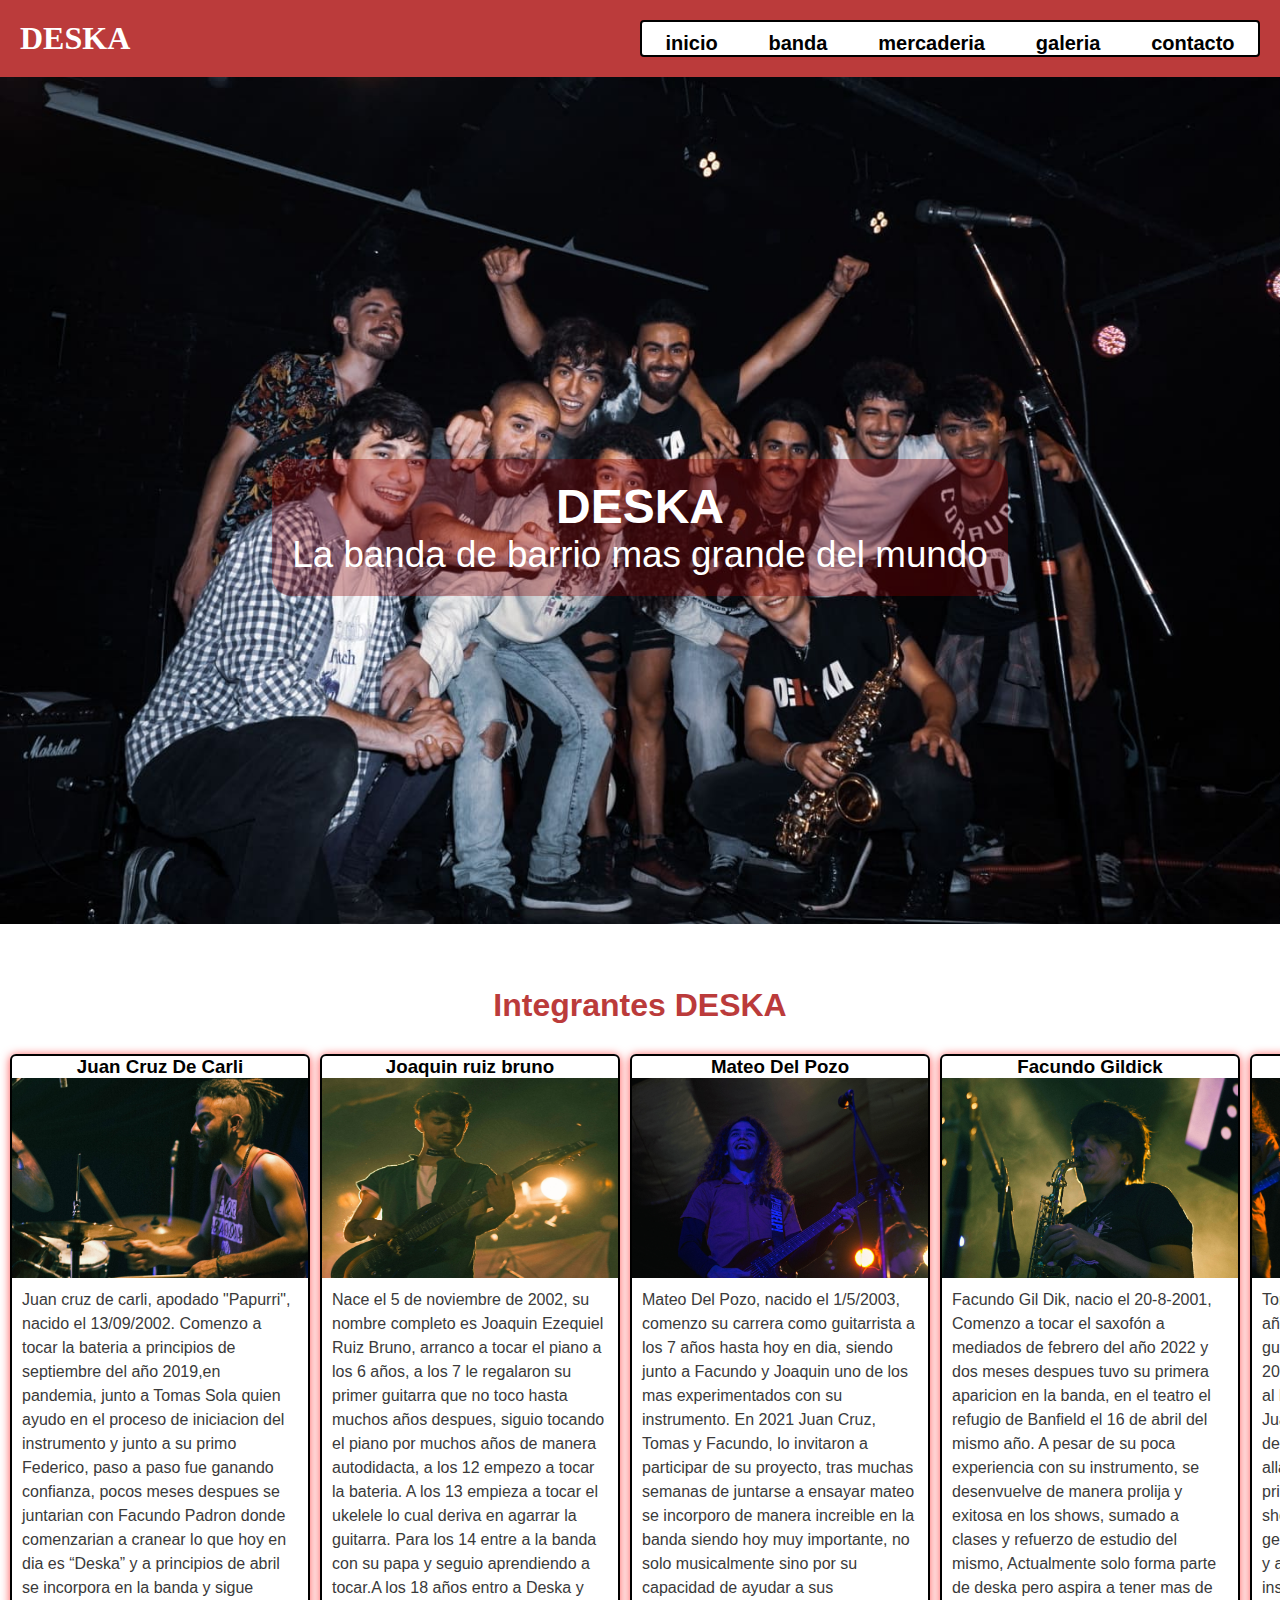
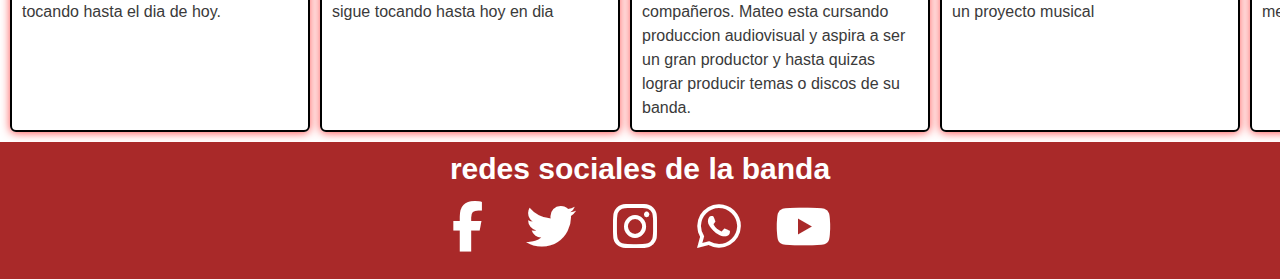
<file: proyecto-deska/index.html>
<!DOCTYPE html>
<html lang="en">
<head>
    <meta charset="UTF-8">
    <meta http-equiv="X-UA-Compatible" content="IE=edge">
    <meta name="viewport" content="width=device-width, initial-scale=1.0">
    <title>DESKA</title>
    <link rel="stylesheet" href="./css/style.css">
    <link rel="stylesheet" href="https://cdnjs.cloudflare.com/ajax/libs/font-awesome/6.2.0/css/all.min.css">
</head>

<body>

    <header>
    <h1>DESKA</h1>
   
    <nav>
        <ul>
            <li>
               <a href="index.html">inicio</a> 
            </li>
            <li><a href="./pages/banda.html">banda</a></li>
            <li><a href="./pages/mercaderia.html">mercaderia</a></li>
            <li><a href="./pages/galeria.html">galeria</a></li>
            <li><a href="./pages/contacto.html">contacto</a></li>
        </ul>
     </nav>
    </header>

<main>
<section class="inicio">
    <div class="titulo__inicio">
    <h2>DESKA</h2> 
    <h3>La banda de barrio mas grande del mundo</h3>
    </div>
</section>
</main>


<section class="integrantes">

  <h2 class="integrantes__titulo">Integrantes DESKA</h2>
  
   <div class="slider-integrantes">

   <article class="tarjeta-integrante">
    <h3 class="tarjeta-integrante__titulo">Juan Cruz De Carli</h3>
    <img src="./img/galeria/imagenremasterizada/Fondo03.jpg" alt="" class="tarjeta-integrante__img">
    <p>Juan cruz de carli, apodado "Papurri", nacido el 13/09/2002. Comenzo a tocar la bateria a principios de septiembre del año 2019,en pandemia, junto a Tomas Sola quien ayudo en el proceso de iniciacion del instrumento y junto a su primo Federico, paso a paso fue ganando confianza, pocos meses despues se juntarian con Facundo Padron donde comenzarian a cranear lo que hoy en dia es “Deska”  y a  principios de abril se incorpora en la banda y sigue tocando hasta el dia de hoy.</p>
   </article>

   <article class="tarjeta-integrante">
    <h3 class="tarjeta-integrante__titulo">Joaquin ruiz bruno</h3>
    <img src="./img/galeria/integrantes.0/integrante3.jpg" alt="" class="tarjeta-integrante__img">
    <p>Nace el 5 de noviembre de 2002, su nombre completo es Joaquin Ezequiel Ruiz Bruno, arranco a tocar el piano a los 6 años, a los 7 le regalaron su primer guitarra que no toco hasta muchos años despues, siguio tocando el piano por muchos años de manera autodidacta, a los 12 empezo a tocar la bateria. A los 13 empieza a tocar el ukelele lo cual deriva en agarrar la guitarra. Para los 14 entre a la banda con su papa y seguio aprendiendo a tocar.A los 18 años entro a Deska y sigue tocando hasta hoy en dia</p>
   </article>

   <article class="tarjeta-integrante">
    <h3 class="tarjeta-integrante__titulo">Mateo Del Pozo</h3>
    <img src="./img/galeria/integrantes.0/integrante2.jpg" alt="" class="tarjeta-integrante__img">
    <p>Mateo Del Pozo, nacido el 1/5/2003, comenzo su carrera como guitarrista a los 7 años hasta hoy en dia, siendo junto a Facundo y Joaquin uno de los mas experimentados con su instrumento. En 2021 Juan Cruz, Tomas y Facundo, lo invitaron a participar de su proyecto, tras muchas semanas de juntarse a ensayar mateo se incorporo de manera increible en la banda siendo hoy muy importante, no solo musicalmente sino por su capacidad de ayudar a sus compañeros. Mateo esta cursando produccion audiovisual y aspira a ser un gran productor y hasta quizas lograr producir temas o discos de su banda.</p>
   </article>

   <article class="tarjeta-integrante">
    <h3 class="tarjeta-integrante__titulo">Facundo Gildick</h3>
    <img src="./img/galeria/integrantes.0/integrante4.jpg" alt="" class="tarjeta-integrante__img">
    <p>Facundo Gil Dik, nacio el 20-8-2001, Comenzo a tocar el saxofón a mediados de febrero del año 2022 y dos meses despues tuvo su primera aparicion en la banda, en el teatro el refugio de Banfield el 16 de abril del mismo año. A pesar de su poca experiencia con su instrumento, se desenvuelve de manera prolija y exitosa en los shows, sumado a clases y refuerzo de estudio del mismo, Actualmente solo forma parte de deska pero aspira a tener mas de un proyecto musical</p>
   </article>

   <article class="tarjeta-integrante">
    <h3 class="tarjeta-integrante__titulo">Tomas Sola</h3>
    <img src="./img/galeria/integrantes.0/integrante5.jpg" alt="" class="tarjeta-integrante__img">
    <p>Tomas Sola, nacio el 1 de agosto del año 2002. Comenzo tocando la guitarra hasta llegar marzo del año 2021 donde se inclinó absolutamente al bajo. Él junto a Facundo Padron y Juan Cruz De Carli fueron los pioneros de lo que hoy en dia es Deska.  Mas alla de ser un bajista relativamente principiante, su performance en cada show hace crecer la espectativa de la gente, esta muy enfocado en estudiar y aprender cada dia mas acerca de su instrumento y proyectarse a ser un mejor bajista</p>
   </article>

   <article class="tarjeta-integrante">
    <h3 class="tarjeta-integrante__titulo">Facundo Padron</h3>
    <img src="./img/galeria/integrantes.0/integrante6.jpg" alt="" class="tarjeta-integrante__img">
    <p>Facundo Padron nació el 14 de septiembre de 2002, un dia despues de juan cruz el baterista.
      Facundo a sus 7 años de edad ya contaba con la compañia de su guitarra, siendo asi uno de los integrantes con mas experiencia en el ambito musical, junto a joaquin y mateo. Cuando incio con el proyecto musical “deska” su inclinacion por ser la voz de la banda fue instantánea, siendo asi el unico vocalista con el que cuentan.</p>
   </article>
</div>
</section>


<footer class="footer">
</div>
  <h3 class="footer__titulo">redes sociales de la banda</h3>

         <div class="redes-sociales">
           <a href="https://www.facebook.com/"><i class="fab fa-facebook-f"></i></a>
           <a href="https://www.twitter.com/"><i class="fab fa-twitter"></i></a>
           <a href="https://www.instagram.com/_deska18/"><i class="fab fa-instagram"></i></a>
           <a href="https://www.whatsapp.com/"><i class="fa-brands fa-whatsapp"></i></a>
           <a href="https://www.youtube.com/"><i class="fa-brands fa-youtube"></i></a>
         </div>
     </div>
</footer>

    
</body>
</html>
</file>
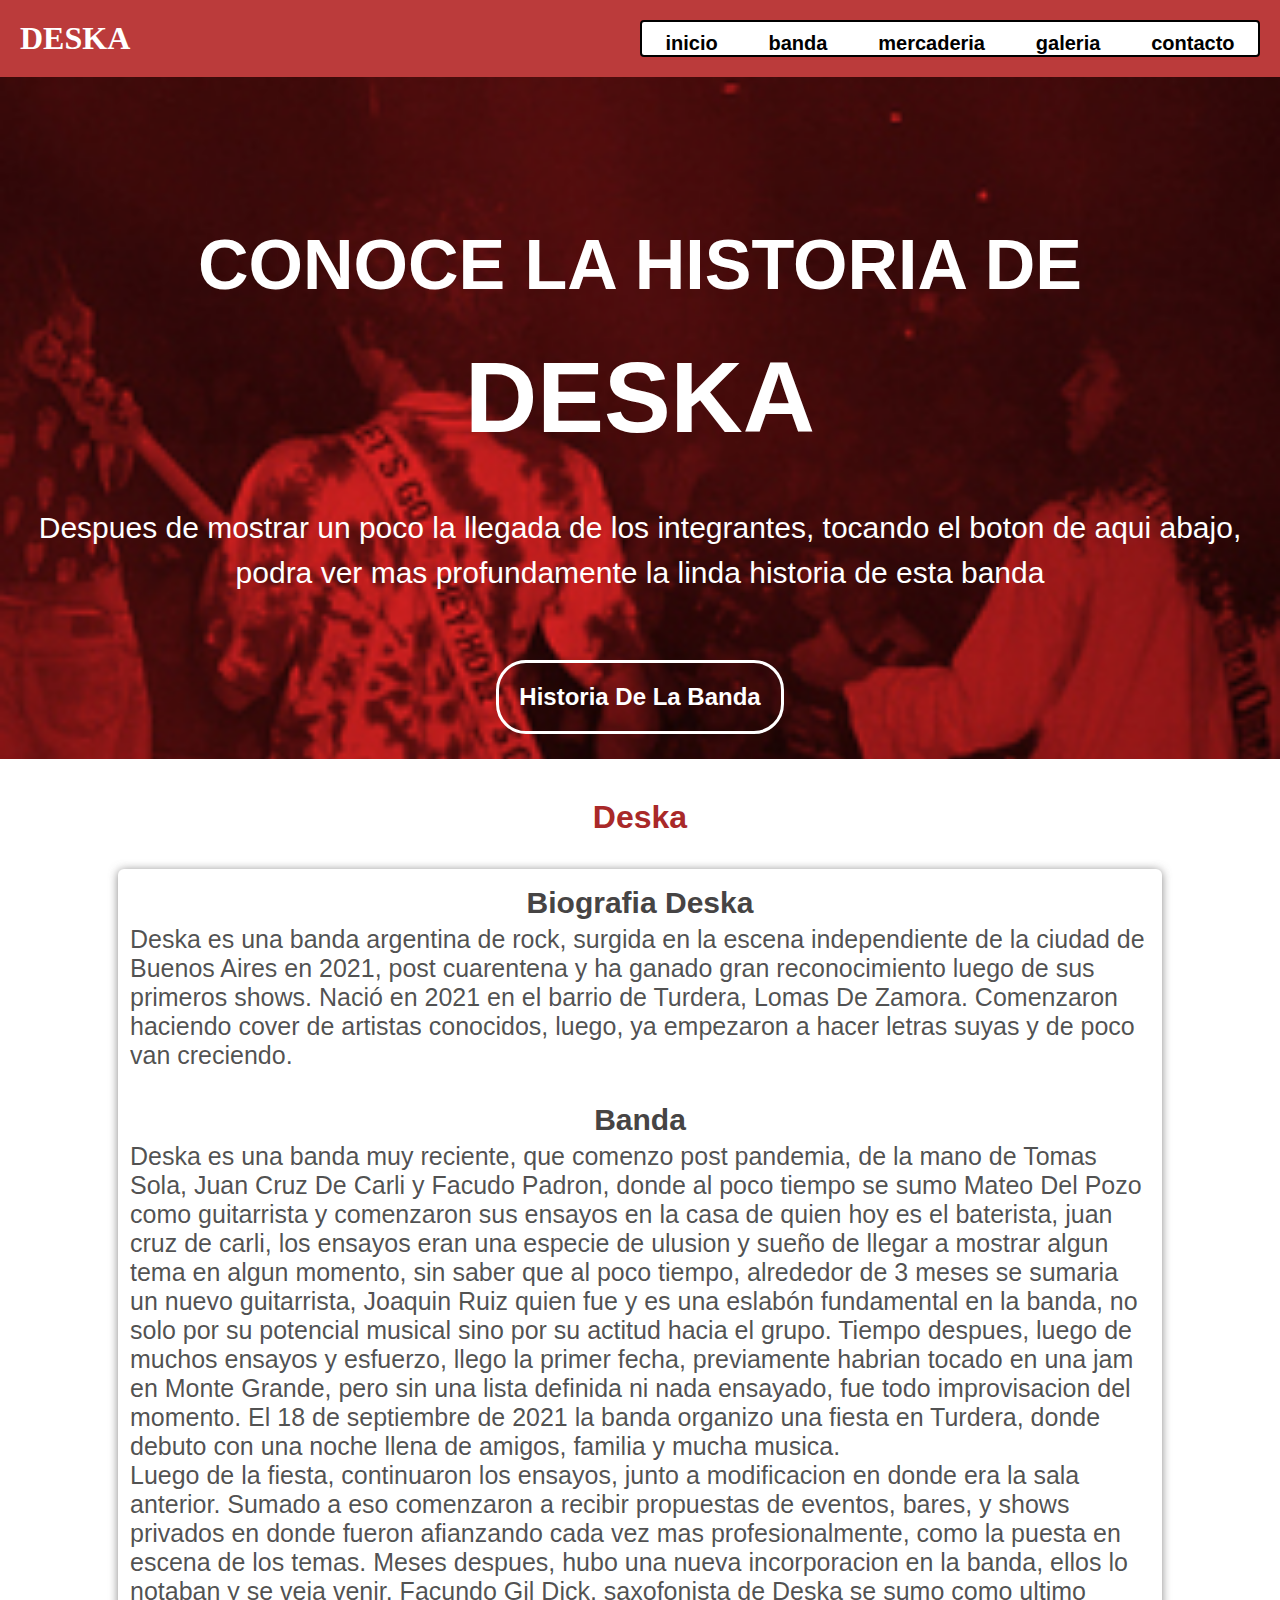
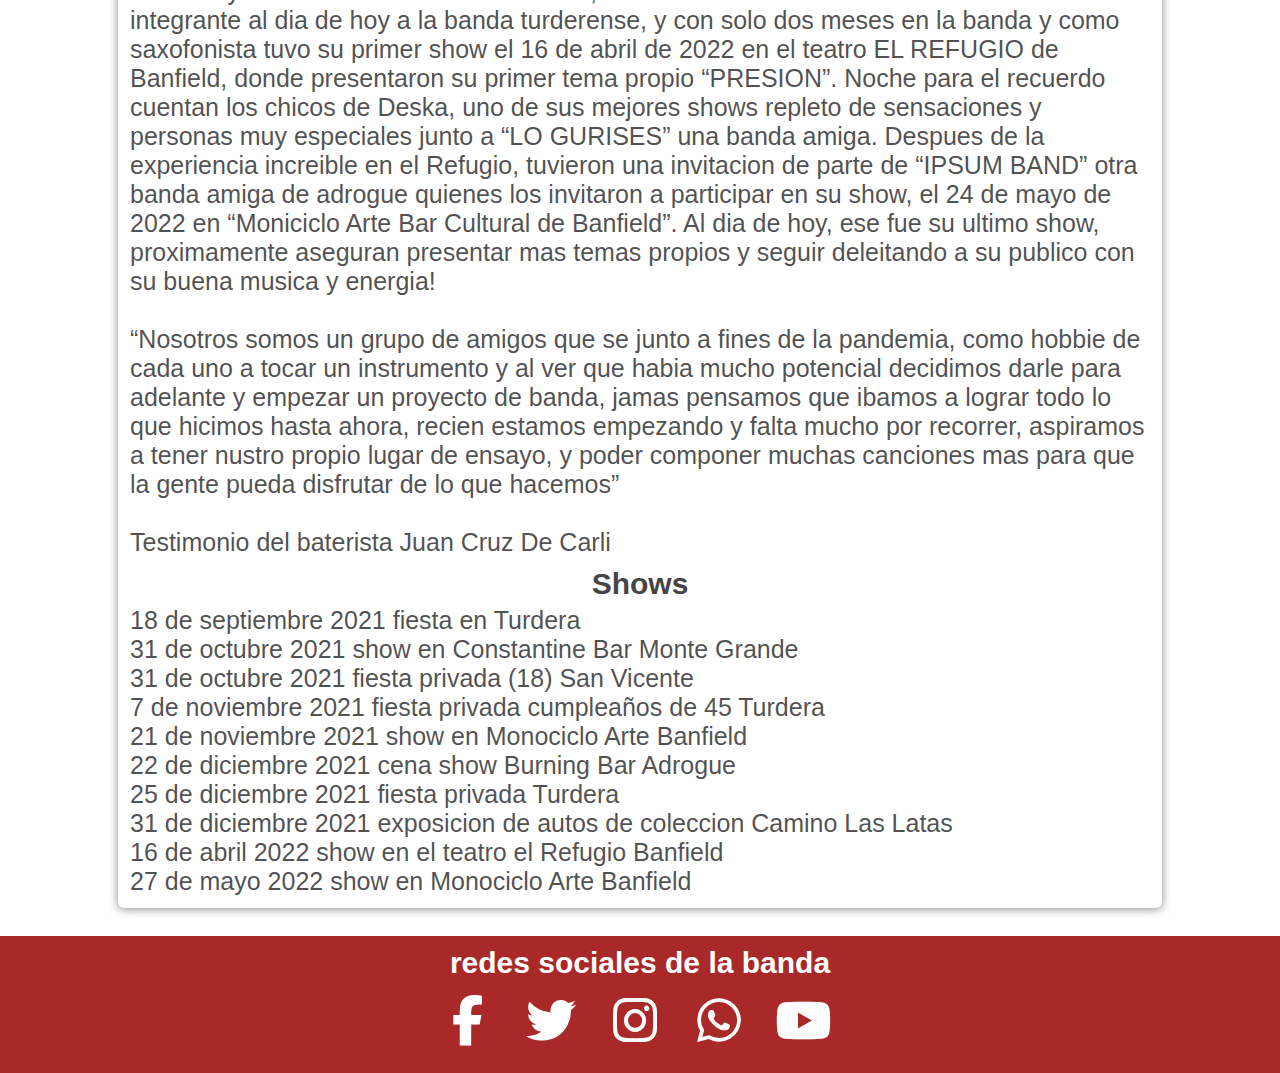
<file: proyecto-deska/pages/banda.html>
<!DOCTYPE html>
<html>
<head>
    <meta charset="UTF-8">
    <meta http-equiv="X-UA-Compatible" content="IE=edge">
    <meta name="viewport" content="width=, initial-scale=1.0">
    <title>Deska18/Banda</title>
    <link rel="stylesheet" href="../css/style.css">
    <link rel="stylesheet" href="https://cdnjs.cloudflare.com/ajax/libs/font-awesome/6.2.0/css/all.min.css">
</head>
<body>
    
    <header>
        <h1>DESKA</h1>
        <nav>
            <ul> 
                <li>
                   <a href="../index.html">inicio</a> 
                </li>
                <li><a href="banda.html">banda</a></li>
                <li><a href="mercaderia.html">mercaderia</a></li>
                <li><a href="galeria.html">galeria</a></li>
                <li><a href="contacto.html">contacto</a></li>
            </ul>
         </nav>
        </header>

      <main>
        <section class="pantalla-dividida">
          <div class="pantalla-dividida__izquierda">
            <h1 class="pantalla-dividida__titulo">CONOCE LA HISTORIA DE</h1>
            <h3 class="pantalla-dividida__subtitulo">DESKA</h3>
            <p class="pantalla-dividida__p">Despues de mostrar un poco la llegada de los integrantes, tocando el boton de aqui abajo, podra ver mas profundamente la linda historia de esta banda</p>
            <div class="pantalla-dividida__link"><a class="pantalla-dividida__boton" href="#id-banda">Historia De La Banda</a></div>
          </div>
          <div class="pantalla-dividida__derecha"></div>
        </section>
      </main>


<section class="banda">
        <div id="id-banda"></div>
        <div class="banda__contenedor">
          <h2 class="banda__titulo">Deska</h2>
      <div class="banda__tarjeta">
         <h3 class="banda__subtitulo">Biografia Deska</h3>
         <p>Deska es una banda argentina de rock, surgida en la escena independiente de la ciudad de Buenos Aires en 2021, post cuarentena y ha ganado gran reconocimiento luego de sus primeros shows. Nació en 2021 en el barrio de Turdera, Lomas De Zamora. Comenzaron haciendo cover de artistas conocidos, luego, ya empezaron a hacer letras suyas y de poco van creciendo.</p><br>
         

        <h3 class="banda__subtitulo">Banda</h3>
        <p>Deska es una banda muy reciente, que comenzo post pandemia, de la mano de Tomas Sola, Juan Cruz De Carli y Facudo Padron, donde al poco tiempo se sumo Mateo Del Pozo como guitarrista y comenzaron sus ensayos en la casa de quien hoy es el baterista, juan cruz de carli, los ensayos eran una especie de ulusion y sueño de llegar a mostrar algun tema en algun momento, sin saber que al poco tiempo, alrededor de 3 meses se sumaria un nuevo guitarrista, Joaquin Ruiz quien fue y es una eslabón fundamental en la banda, no solo por su potencial musical sino por su actitud hacia el grupo.
        Tiempo despues, luego de muchos ensayos y esfuerzo, llego la primer fecha, previamente habrian tocado en una jam en Monte Grande, pero sin una lista definida ni nada ensayado, fue todo improvisacion del momento.
        El 18 de septiembre de 2021 la banda organizo una fiesta en Turdera, donde debuto con una noche llena de amigos, familia y mucha musica. <br>
          
        Luego de la fiesta, continuaron los ensayos, junto a modificacion en donde era la sala anterior.
        Sumado a eso comenzaron a recibir propuestas de eventos, bares, y shows privados en donde fueron afianzando cada vez mas profesionalmente, como la puesta en escena de los temas.
    
        Meses despues, hubo una nueva incorporacion en la banda, ellos lo notaban y se veia venir. Facundo Gil Dick, saxofonista de Deska se sumo como ultimo integrante al dia de hoy a la banda turderense, y con solo dos meses en la banda y como saxofonista tuvo su primer show el 16 de abril de 2022 en el teatro EL REFUGIO de Banfield, donde presentaron su primer tema propio “PRESION”.
        Noche para el recuerdo cuentan los chicos de Deska, uno de sus mejores shows repleto de sensaciones y personas muy especiales junto a “LO GURISES” una banda amiga. 
        Despues de la experiencia increible en el Refugio, tuvieron una invitacion de parte de “IPSUM BAND” otra banda amiga de adrogue quienes los invitaron a participar en su show, el 24 de mayo de 2022 en “Moniciclo Arte Bar Cultural de Banfield”.
        Al dia de hoy, ese fue su ultimo show, proximamente aseguran presentar mas temas propios y seguir deleitando a su publico con su buena musica y energia! <br>
        <br>
        “Nosotros somos un grupo de amigos que se junto a fines de la pandemia, como hobbie de cada uno a tocar un instrumento y al ver que habia mucho potencial decidimos darle para adelante y empezar un proyecto de banda, jamas pensamos que ibamos a lograr todo lo que hicimos hasta ahora, recien estamos empezando y falta mucho por recorrer, aspiramos a tener nustro propio lugar de ensayo, y poder componer muchas canciones mas para que la gente pueda disfrutar de lo que hacemos” <br>
        <br>   
        Testimonio del baterista Juan Cruz De Carli</p>

        <h3 class="banda__subtitulo">Shows</h3>
        <p>18 de septiembre 2021 fiesta en Turdera <br>
          31 de octubre 2021 show en Constantine Bar Monte Grande <br>
          31 de octubre 2021 fiesta privada (18) San Vicente <br>
          7 de noviembre 2021 fiesta privada cumpleaños de 45 Turdera <br>
          21 de noviembre 2021 show en Monociclo Arte Banfield <br>
          22 de diciembre 2021 cena show Burning Bar Adrogue <br>
          25 de diciembre 2021 fiesta privada Turdera <br>
          31 de diciembre 2021 exposicion de autos de coleccion Camino Las Latas <br> 
          16 de abril 2022 show en el teatro el Refugio Banfield <br>
          27 de mayo 2022 show en Monociclo Arte Banfield</p>

      </div> 
     </div>
  </section>
<!------ Footer nuevo --->

<footer class="footer">
</div>
  <h3 class="footer__titulo">redes sociales de la banda</h3>

         <div class="redes-sociales">
           <a href="https://www.facebook.com/"><i class="fab fa-facebook-f"></i></a>
           <a href="https://www.twitter.com/"><i class="fab fa-twitter"></i></a>
           <a href="https://www.instagram.com/_deska18/"><i class="fab fa-instagram"></i></a>
           <a href="https://www.whatsapp.com/"><i class="fa-brands fa-whatsapp"></i></a>
           <a href="https://www.youtube.com/"><i class="fa-brands fa-youtube"></i></a>
         </div>
     </div>
</footer>

</body>
</html>
</file>
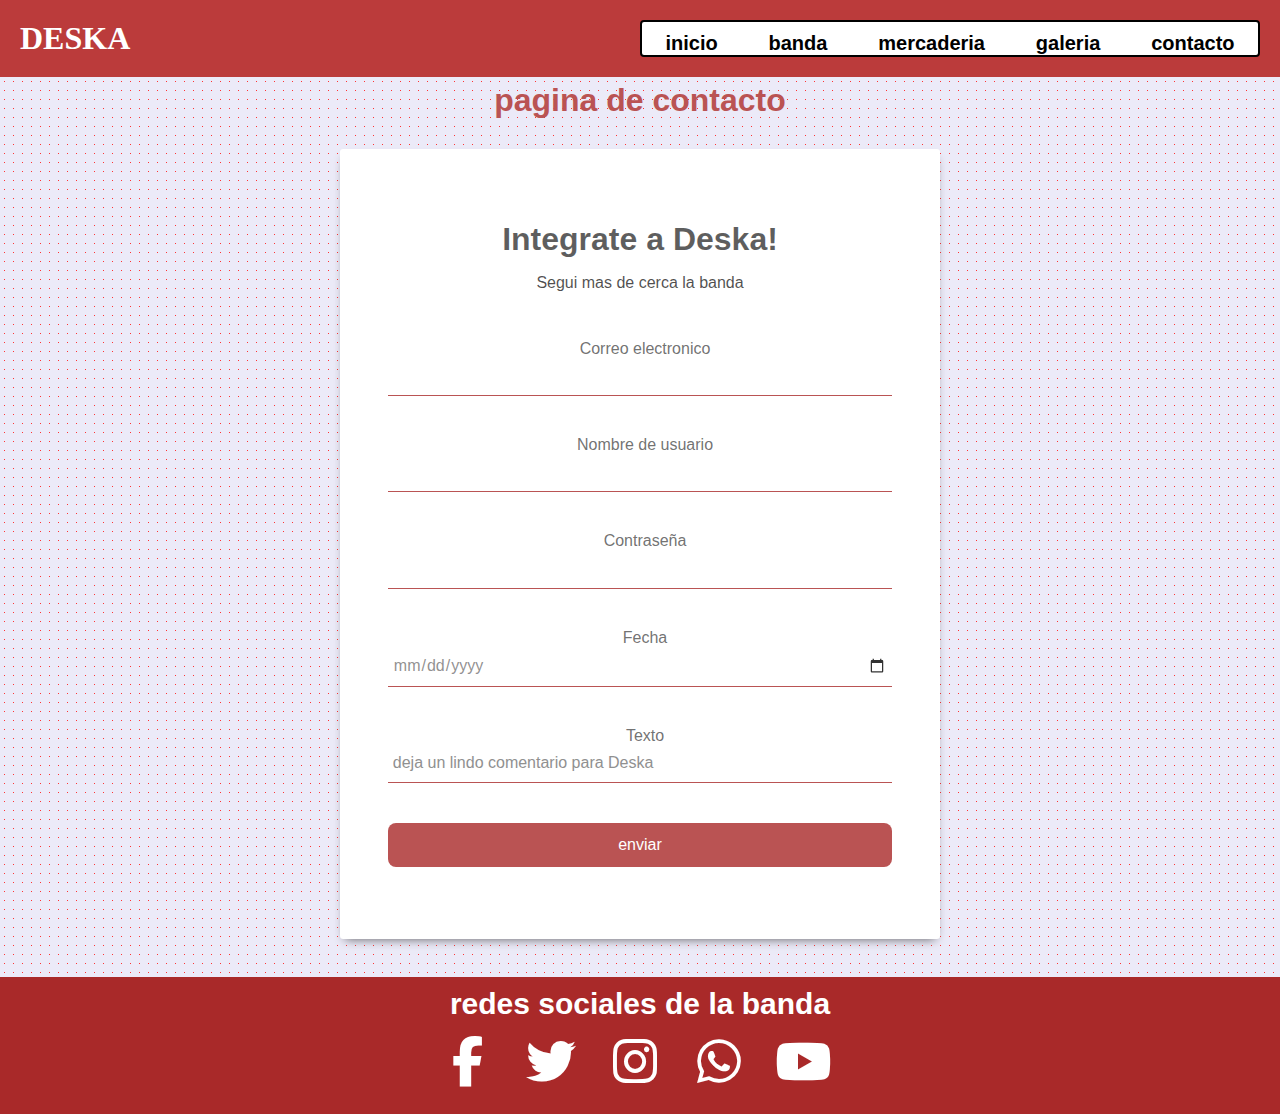
<file: proyecto-deska/pages/contacto.html>
<!DOCTYPE html>
<html lang="en">
<head>
    <meta charset="UTF-8">
    <meta http-equiv="X-UA-Compatible" content="IE=edge">
    <meta name="viewport" content="width=, initial-scale=1.0">
    <title>Deska18/Contacto</title>
    <link rel="stylesheet" href="../css/style.css">
    <link rel="stylesheet" href="https://cdnjs.cloudflare.com/ajax/libs/font-awesome/6.2.0/css/all.min.css">
</head>
<body>


  
     
    <header>
        <h1>DESKA</h1>
       
        <nav>
            <ul>
                <li>
                   <a href="../index.html">inicio</a> 
                </li>
                <li><a href="banda.html">banda</a></li>
                <li><a href="mercaderia.html">mercaderia</a></li>
                <li><a href="galeria.html">galeria</a></li>
                <li><a href="contacto.html">contacto</a></li>
            </ul>
         </nav>
    </header>
    

<section class="contacto">
  
    <h2 class="contacto__titulo">pagina de contacto</h2>

<form class="formulario">
      <h2 class="formulario__titulo">Integrate a Deska!</h2>
      <p>Segui mas de cerca la banda</p>
    <div class="formulario__contenedor">
        <div class="formulario__grupo">
            <label class="formulario__label">Correo electronico</label>
            <input class="formulario__input" type="email" placeholder=" "> 
            <span class="formulario__linea"></span>
         </div>
        <div class="formulario__grupo">
        <label class="formulario__label">Nombre de usuario</label>
        <input class="formulario__input" type="text" placeholder="">
        <span class="formulario__linea"></span>
     </div>
     <div class="formulario__grupo">
        <label class="formulario__label">Contraseña</label>
        <input class="formulario__input" type="password" placeholder=" ">
        <span class="formulario__linea"></span>
     </div>
     <div class="formulario__grupo">
        <label class="formulario__label">Fecha</label>
        <input class="formulario__input" type="date" placeholder=" ">
        <span class="formulario__linea"></span>
     </div>
     <div class="formulario__grupo">
        <label class="formulario__label">Texto</label>
        <input class="formulario__input" type="text" placeholder="deja un lindo comentario para Deska"> 
        <span class="formulario__linea"></span>
     </div>
        <input class="formulario__submit" type="submit" value="enviar">
    </div>
</form>
</section>

<footer class="footer">
</div>
  <h3 class="footer__titulo">redes sociales de la banda</h3>

         <div class="redes-sociales">
           <a href="https://www.facebook.com/"><i class="fab fa-facebook-f"></i></a>
           <a href="https://www.twitter.com/"><i class="fab fa-twitter"></i></a>
           <a href="https://www.instagram.com/_deska18/"><i class="fab fa-instagram"></i></a>
           <a href="https://www.whatsapp.com/"><i class="fa-brands fa-whatsapp"></i></a>
           <a href="https://www.youtube.com/"><i class="fa-brands fa-youtube"></i></a>
         </div>
     </div>
</footer>
    

</body>
</html>
</file>
<file: proyecto-deska/css/style.css>
* {
  margin: 0px;
  padding: 0px;
  box-sizing: border-box;
  list-style: none;
  text-decoration: none;
}

body {
  font-family: "Trebuchet MS", "Lucida Sans Unicode", "Lucida Grande", "Lucida Sans", Arial, sans-serif;
}

html {
  height: 100%;
}

/* ---HEADER--- */
header {
  background-color: rgb(187, 59, 59);
  color: white;
  padding: 20px;
  font-family: "Fruktur", cursive;
  display: flex;
  justify-content: space-between;
}

nav {
  width: 50%;
  padding-top: 10px;
  border: 2px solid black;
  border-radius: 4px;
  background-color: white;
  color: black;
  font-family: "Trebuchet MS", "Lucida Sans Unicode", "Lucida Grande", "Lucida Sans", Arial, sans-serif;
}

ul {
  display: flex;
  justify-content: space-around;
  gap: 4px;
  font-weight: 600;
  font-size: 20px;
}

a {
  color: black;
}

@media screen and (max-width: 900px) {
  header {
    flex-direction: column;
    text-align: center;
  }
  ul {
    font-size: 16px;
  }
  nav {
    width: 100%;
    justify-content: space-around;
    padding-left: 10%;
    padding-right: 10%;
  }
}
/* --- PAGINA PRINCIPAL ---*/
.inicio {
  min-height: 100vh;
  display: flex;
  justify-content: center;
  align-items: center;
  background: url(../img/galeria/galegaleria/Fondo13.jpg);
  background-repeat: no-repeat;
  background-attachment: fixed;
  background-size: cover;
  background-position: 50%;
}

.titulo__inicio {
  color: white;
  text-align: center;
  align-items: center;
  background-color: rgba(139, 0, 0, 0.337);
  padding: 20px;
  border-radius: 20px;
  font-family: "Trebuchet MS", "Lucida Sans Unicode", "Lucida Grande", "Lucida Sans", Arial, sans-serif;
}
.titulo__inicio h2 {
  font-size: 3rem;
}
.titulo__inicio h3 {
  font-size: 2.3rem;
  font-weight: 100;
}

/*---- SLIDER INTEGRANTES---*/
.integrantes {
  display: flex;
  flex-direction: column;
}
.integrantes__titulo {
  font-family: "Trebuchet MS", "Lucida Sans Unicode", "Lucida Grande", "Lucida Sans", Arial, sans-serif;
  color: rgb(187, 59, 59);
  margin-top: 10px;
  margin-bottom: 5px;
  text-align: center;
  font-size: 2rem;
}

.slider-integrantes {
  padding: 10px;
  display: flex;
  gap: 10px;
  overflow-x: auto;
}

.tarjeta-integrante {
  margin-top: 15px;
  min-width: 300px;
  border: 2px solid black;
  display: flex;
  flex-direction: column;
  border-radius: 6px;
  display: flex;
  align-items: center;
  overflow: hidden;
  box-shadow: 0px 1px 10px rgba(255, 0, 0, 0.686);
  cursor: default;
  transition: all 400ms ease;
}
.tarjeta-integrante p {
  line-height: 1.5;
  color: rgb(58, 58, 58);
  margin: 10px;
}
.tarjeta-integrante:hover {
  box-shadow: 5px 5px 20px rgb(180, 17, 17);
  transform: translateY(-3%);
}
.tarjeta-integrante__titulo {
  font-size: "Trebuchet MS", "Lucida Sans Unicode", "Lucida Grande", "Lucida Sans", Arial, sans-serif;
}
.tarjeta-integrante__img {
  width: 100%;
  height: 200px;
}

@media screen and (max-width: 768px) {
  .slider-integrantes {
    display: flex;
    overflow-x: scroll;
  }
}
/* ------ BANDA Pantalla dividida ----*/
.pantalla-dividida {
  display: flex;
}
.pantalla-dividida__izquierda {
  background: rgba(235, 235, 235, 0.951);
  width: 50%;
  height: 100vh;
}
.pantalla-dividida__derecha {
  background: url(../img/galeria/imagenremasterizada/Fondo01.jpg);
  background-size: cover;
  background-position: center;
  width: 50%;
}
.pantalla-dividida__titulo {
  font-size: 70px;
  padding: 5px;
  margin-bottom: 5px;
  margin-top: 30%;
  text-align: center;
}
.pantalla-dividida__subtitulo {
  color: rgb(169, 41, 41);
  font-size: 90px;
  text-align: center;
  margin-bottom: 30px;
}
.pantalla-dividida__p {
  font-size: 25px;
  line-height: 30px;
  text-align: center;
  margin: 15px;
  color: rgba(58, 58, 58, 0.874);
}
.pantalla-dividida__link {
  text-align: center;
}
.pantalla-dividida__boton {
  color: rgba(42, 42, 42, 0.873);
  border: 3px solid rgba(4, 4, 4, 0.69);
  padding: 20px;
  text-decoration: none;
  border-radius: 30px;
  font-weight: bold;
  font-size: 1.5em;
  display: inline-block;
  margin-top: 30px;
}
.pantalla-dividida__boton:hover {
  background-color: rgba(214, 19, 19, 0.657);
  color: rgb(255, 255, 255);
}

/* ------ BANDA seccion 2 ----*/
.banda__titulo {
  font-family: "Trebuchet MS", "Lucida Sans Unicode", "Lucida Grande", "Lucida Sans", Arial, sans-serif;
  color: rgb(169, 41, 41);
  font-size: 2em;
  margin-bottom: 5px;
  margin-top: 20px;
}
.banda__contenedor {
  display: flex;
  display: grid;
  flex-direction: column;
  gap: 20px 20px;
  padding: 20px;
  max-width: 1100px;
  margin: 0 auto;
  width: 100%;
  text-align: center;
  height: 100%;
}
.banda__subtitulo {
  font-family: "Trebuchet MS", "Lucida Sans Unicode", "Lucida Grande", "Lucida Sans", Arial, sans-serif;
  color: rgb(70, 68, 68);
  font-size: 30px;
  margin-top: 10px;
  margin-bottom: 5px;
}
.banda__tarjeta {
  background-color: rgb(255, 255, 255);
  min-width: 300px;
  border-radius: 6px;
  margin: 8px;
  padding: 7px;
  align-items: center;
  overflow: hidden;
  box-shadow: 0px 1px 10px rgba(93, 92, 92, 0.734);
  cursor: default;
  transition: all 400ms ease;
}
.banda__tarjeta p {
  font-size: 1.5em;
  padding: 5px;
  margin: 5px;
  text-align: initial;
  color: rgba(58, 58, 58, 0.874);
}

@media (max-width: 1400px) {
  .pantalla-dividida {
    flex-direction: row;
  }
  .pantalla-dividida__izquierda {
    width: 100%;
    height: 100%;
  }
  .pantalla-dividida__derecha {
    width: 0%;
  }
}
@media (max-width: 1399px) {
  .pantalla-dividida__izquierda {
    background: url(../img/galeria/imagenremasterizada/Fondo01.jpg);
    background-size: cover;
    background-position: center;
  }
  .pantalla-dividida__titulo {
    color: white;
    font-size: 70px;
    padding: 20px;
    margin-bottom: 15px;
    margin-top: 10%;
    text-align: center;
  }
  .pantalla-dividida__subtitulo {
    color: white;
    font-size: 100px;
    margin-bottom: 50px;
  }
  .pantalla-dividida__p {
    color: white;
    font-size: 30px;
    line-height: 45px;
  }
  .pantalla-dividida__boton {
    color: white;
    border-color: white;
    padding: 20px;
    margin-top: 50px;
    margin-bottom: 25px;
  }
  .banda p {
    font-size: 25px;
    padding: 0px;
    margin: 5px;
  }
}
@media (max-width: 600px) {
  .pantalla-dividida__izquierda {
    height: 100%;
  }
}
/* --- MERCADERIA ---*/
.mercaderia {
  text-align: center;
  height: 100%;
}
.mercaderia__titulo {
  font-family: "Trebuchet MS", "Lucida Sans Unicode", "Lucida Grande", "Lucida Sans", Arial, sans-serif;
  color: rgb(169, 41, 41);
  margin-top: 10px;
  margin-bottom: 5px;
}
.mercaderia__grid {
  display: grid;
  grid-template-columns: auto auto;
  grid-template-rows: auto auto auto;
  width: 100%;
  margin: 0 auto;
  max-width: 1100px;
  padding: 20px;
  gap: 20px 20px;
}
.mercaderia__tarjeta {
  display: flex;
  border: 2px solid black;
  border-radius: 6px;
  background-color: white;
  flex-direction: column;
  justify-content: center;
  text-align: center;
  align-items: center;
  overflow: hidden;
  box-shadow: 0px 1px 10px rgba(112, 110, 110, 0.686);
  cursor: default;
  transition: all 400ms ease;
}
.mercaderia__tarjeta:hover {
  box-shadow: 5px 5px 20px rgb(53, 51, 51);
  transform: translateY(-3%);
}
.mercaderia__tarjeta h3 {
  font-size: 1.6em;
  padding: 10px 15px;
  font-weight: 400;
  margin-bottom: 10px;
  color: rgb(51, 51, 51);
}
.mercaderia__tarjeta p {
  line-height: 1.5;
  color: rgba(58, 58, 58, 0.874);
}

.tarjeta__img {
  width: 100%;
  height: 200px;
}

.boton {
  background-color: rgba(220, 34, 34, 0.923);
  color: rgb(255, 255, 255);
  padding: 10px 15px;
  display: inline-block;
  text-decoration: none;
  border: black;
  border-radius: 4px;
  margin: 10px;
  transition: all 400ms ease;
}
.boton:hover {
  background-color: rgba(51, 51, 51, 0.657);
  color: rgb(255, 255, 255);
}

.c0 {
  grid-column: 1/3;
  height: 20vh;
  align-items: center;
  padding-top: 35px;
  color: rgba(30, 30, 30, 0.887);
  background-image: url(/proyecto-deska/img/laremequeva.jpg);
  font-size: 20px;
}

@media screen and (max-width: 768px) {
  .mercaderia__grid {
    display: grid;
    grid-template-columns: 100%;
    grid-template-rows: auto;
  }
  .mercaderia__tarjeta {
    display: flex;
    flex-direction: column;
    grid-column: auto;
  }
}
/* --- CSS GALERIA ---*/
.galeria-titulo {
  font-family: "Trebuchet MS", "Lucida Sans Unicode", "Lucida Grande", "Lucida Sans", Arial, sans-serif;
  color: rgb(187, 59, 59);
  margin-top: 10px;
  margin-bottom: 5px;
  text-align: center;
  font-size: 2rem;
}

.galeria-container {
  display: grid;
  grid-template-columns: repeat(3, 1fr);
  grid-auto-rows: 150px;
  padding: 20px;
  grid-gap: 10px;
}

.galeria__img {
  width: 100%;
  height: 100%;
  object-fit: cover;
}

.galeria__item:nth-child(4) {
  grid-column-start: span 2;
}

.galeria__item:nth-child(5) {
  grid-row-start: span 2;
}

.galeria__item:nth-child(9) {
  grid-column-start: span 2;
}

.galeria__item:nth-child(10) {
  grid-row-start: span 2;
}

.galeria__item:nth-child(13) {
  grid-column-start: span 2;
}

@media (max-width: 580px) {
  .galeria-container {
    grid-template-columns: repeat(2, 1fr);
    margin-bottom: 5px;
  }
  .galeria__item:nth-child(4) {
    grid-column: 1/3;
    grid-row: 2/4;
  }
  .galeria__item:nth-child(7) {
    grid-column: 2/3;
    grid-row: 7/8;
  }
  .galeria__item:nth-child(8) {
    grid-column: 1/3;
    grid-row: 6/7;
  }
  .galeria__item:nth-child(10) {
    grid-column: 1/2;
    grid-row: 7/9;
  }
  .galeria__item:nth-child(11) {
    grid-column: 1/3;
    grid-row: 10/12;
  }
  .galeria__item:nth-child(12) {
    grid-column: 2/3;
    grid-row: 8/9;
  }
}
@media (min-width: 768px) {
  .galeria-container {
    grid-template-columns: repeat(4, 1fr);
  }
  .galeria__item:nth-child(2) {
    grid-column-start: span 2;
  }
  .galeria__item:nth-child(4) {
    grid-column-start: span 3;
    grid-row-start: span 2;
  }
  .galeria__item:nth-child(8) {
    grid-column-start: span 2;
  }
  .galeria__item:nth-child(9) {
    grid-column-start: span 3;
    grid-row-start: span 2;
  }
  .galeria__item:nth-child(10) {
    grid-row-start: span 2;
  }
  .galeria__item:nth-child(13) {
    grid-column-start: span 2;
  }
}
@media (min-width: 1024px) {
  .galeria-container {
    grid-template-columns: repeat(5, 1fr);
    width: 90%;
    margin: auto;
  }
  .galeria__item:nth-child(1) {
    grid-row-start: span 2;
  }
  .galeria__item:nth-child(2) {
    grid-column-start: span 2;
    grid-row-start: span 2;
  }
  .galeria__item:nth-child(3) {
    grid-column: 4/6;
    grid-row: 1/3;
  }
  .galeria__item:nth-child(4) {
    grid-column: 1/4;
    grid-row: 3/6;
  }
  .galeria__item:nth-child(5) {
    grid-column: 4/5;
    grid-row: 3/6;
  }
  .galeria__item:nth-child(6) {
    grid-column: 5/6;
    grid-row: 3/5;
  }
  .galeria__item:nth-child(8) {
    grid-column: 2/4;
    grid-row: 6/8;
  }
  .galeria__item:nth-child(9) {
    grid-column: 4/6;
    grid-row: 6/8;
  }
  .galeria__item:nth-child(10) {
    grid-row-start: span 3;
  }
  .galeria__item:nth-child(11) {
    grid-column: 2/4;
    grid-row: 8/10;
  }
  .galeria__item:nth-child(12) {
    grid-column: 1/2;
    grid-row: 9/10;
  }
  .galeria__item:nth-child(13) {
    grid-column: 4/6;
    grid-row: 8/10;
  }
}
/*-------PAGINA DE CONTACTO-------*/
.contacto {
  font-family: "Trebuchet MS", "Lucida Sans Unicode", "Lucida Grande", "Lucida Sans", Arial, sans-serif;
  background-color: #e8e6f7;
  opacity: 0.8;
  background-image: radial-gradient(#ff0000 0.45px, #e8e6f7 0.45px);
  background-size: 9px 9px;
  background-position: 0 0, 10px 10px;
  min-height: 100vh;
}
.contacto__titulo {
  color: rgb(169, 41, 41);
  text-align: center;
  font-size: 2em;
  margin-bottom: 30px;
  padding-top: 5px;
}

.formulario {
  background-color: white;
  margin: auto;
  width: 90%;
  max-width: 600px;
  padding: 4.5em 3em;
  border-radius: 3px;
  box-shadow: 0 5px 10px -5px;
  color: rgba(0, 0, 0, 0.784);
  text-align: center;
}
.formulario__titulo {
  font-size: 2rem;
  margin-bottom: 0.5em;
}
.formulario p {
  font-weight: 300;
  color: rgba(14, 13, 13, 0.912);
}
.formulario__contenedor {
  margin-top: 3em;
  display: grid;
  gap: 2.5em;
}
.formulario__grupo {
  position: relative;
  color: rgba(64, 64, 64, 0.923);
}
.formulario__input {
  width: 100%;
  background: none;
  color: rgba(107, 105, 105, 0.923);
  font-size: 1rem;
  padding: 0.6em 0.3em;
  border: none;
  outline: none;
  border-bottom: 1px solid;
  font-family: "Trebuchet MS", "Lucida Sans Unicode", "Lucida Grande", "Lucida Sans", Arial, sans-serif;
}
.formulario__label {
  cursor: text;
  position: relative;
  top: 0;
  left: 5px;
  transform: translateY(10px);
  transition: transform 0.5s, color, 3s;
}
.formulario__submit {
  background: rgb(169, 41, 41);
  color: white;
  font-family: "Trebuchet MS", "Lucida Sans Unicode", "Lucida Grande", "Lucida Sans", Arial, sans-serif;
  font-weight: 300;
  font-size: 1rem;
  padding: 0.8em 0;
  border: none;
  border-radius: 0.5em;
}
.formulario__linea {
  position: absolute;
  bottom: 0;
  left: 0;
  width: 100%;
  height: 1px;
  background-color: rgb(169, 41, 41);
}

/* --- FOOTER ---*/
.footer {
  background: rgb(169, 41, 41);
}

.footer__titulo {
  color: white;
  padding-top: 10px;
  margin-bottom: 5px;
  text-align: center;
  font-size: 30px;
}

.redes-sociales {
  text-align: center;
  padding: 8px;
  font-size: 50px;
}

.redes-sociales a {
  display: inline-block;
  height: 60px;
  width: 60px;
  margin: 0 10px 10px 0;
  text-align: center;
  line-height: 40px;
  border-radius: 50%;
  color: white;
  transition: all 0.5s ease;
}

.redes-sociales a:hover {
  color: #24262b;
}

@media (max-width: 767px) {
  .redes-sociales {
    text-align: center;
    padding: 8px;
    font-size: 25px;
  }
  .redes-sociales a {
    display: inline-block;
    height: 40px;
    width: 40px;
    background-color: rgba(255, 255, 255, 0.2);
    margin: 0 10px 10px 0;
    text-align: center;
    line-height: 40px;
    border-radius: 50%;
    color: white;
    transition: all 0.5s ease;
  }
}

/*# sourceMappingURL=style.css.map */
</file>
